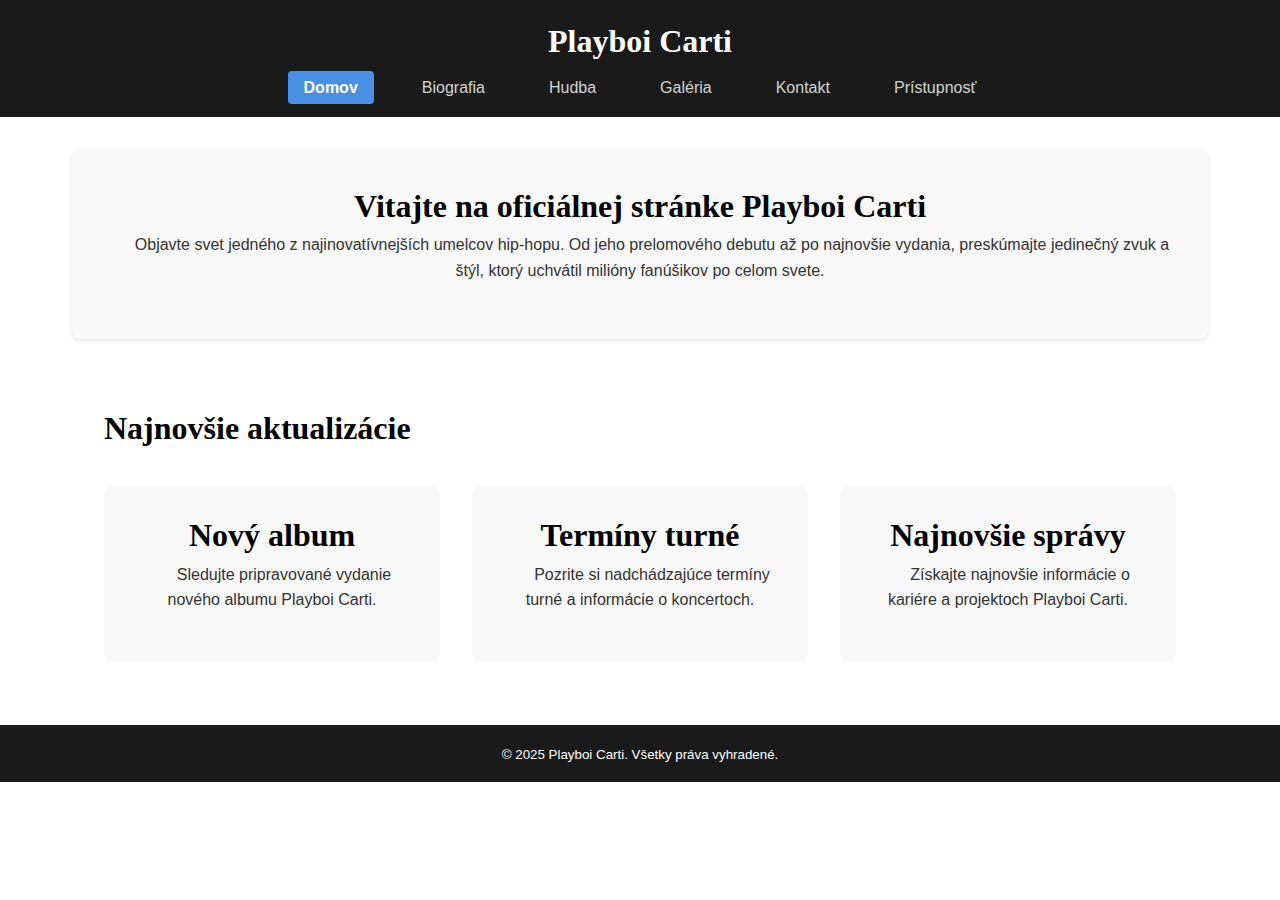
<file: index.html>
<!DOCTYPE html>
<html lang="sk">
  <head>
    <meta charset="UTF-8" />
    <meta name="viewport" content="width=device-width, initial-scale=1.0" />
    <link rel="stylesheet" href="./styles.css" />
    <meta
      name="description"
      content="Oficiálna stránka venovaná Playboi Carti, inovatívnemu americkému raperovi známemu svojim jedinečným štýlom a vplyvnou hudbou." />
    <title>Playboi Carti - Domov</title>
  </head>
  <body>
    <a href="#main-content" class="skip-to-main-content">Preskočiť na hlavný obsah</a>

    <header role="banner">
      <h1>Playboi Carti</h1>
      <nav role="navigation" aria-label="Hlavná navigácia">
        <ul>
          <li><a href="index.html" class="active" aria-current="page">Domov</a></li>
          <li><a href="bio.html">Biografia</a></li>
          <li><a href="music.html">Hudba</a></li>
          <li><a href="gallery.html">Galéria</a></li>
          <li><a href="contact.html">Kontakt</a></li>
          <li><a href="accessibility.html">Prístupnosť</a></li>
        </ul>
      </nav>
    </header>

    <main id="main-content" role="main" tabindex="-1">
      <section class="hero" aria-labelledby="hero-heading">
        <h2 id="hero-heading">Vitajte na oficiálnej stránke Playboi Carti</h2>
        <p>
          Objavte svet jedného z najinovatívnejších umelcov hip-hopu. Od jeho prelomového debutu až
          po najnovšie vydania, preskúmajte jedinečný zvuk a štýl, ktorý uchvátil milióny fanúšikov
          po celom svete.
        </p>
      </section>

      <section class="featured-content" aria-labelledby="featured-heading">
        <h2 id="featured-heading">Najnovšie aktualizácie</h2>
        <div class="featured-grid" role="list">
          <div class="featured-item" role="listitem">
            <h3>Nový album</h3>
            <p>Sledujte pripravované vydanie nového albumu Playboi Carti.</p>
          </div>
          <div class="featured-item" role="listitem">
            <h3>Termíny turné</h3>
            <p>Pozrite si nadchádzajúce termíny turné a informácie o koncertoch.</p>
          </div>
          <div class="featured-item" role="listitem">
            <h3>Najnovšie správy</h3>
            <p>Získajte najnovšie informácie o kariére a projektoch Playboi Carti.</p>
          </div>
        </div>
      </section>
    </main>

    <footer role="contentinfo">
      <span><small>&copy; 2025 Playboi Carti. Všetky práva vyhradené.</small></span>
    </footer>
  </body>
</html>
</file>
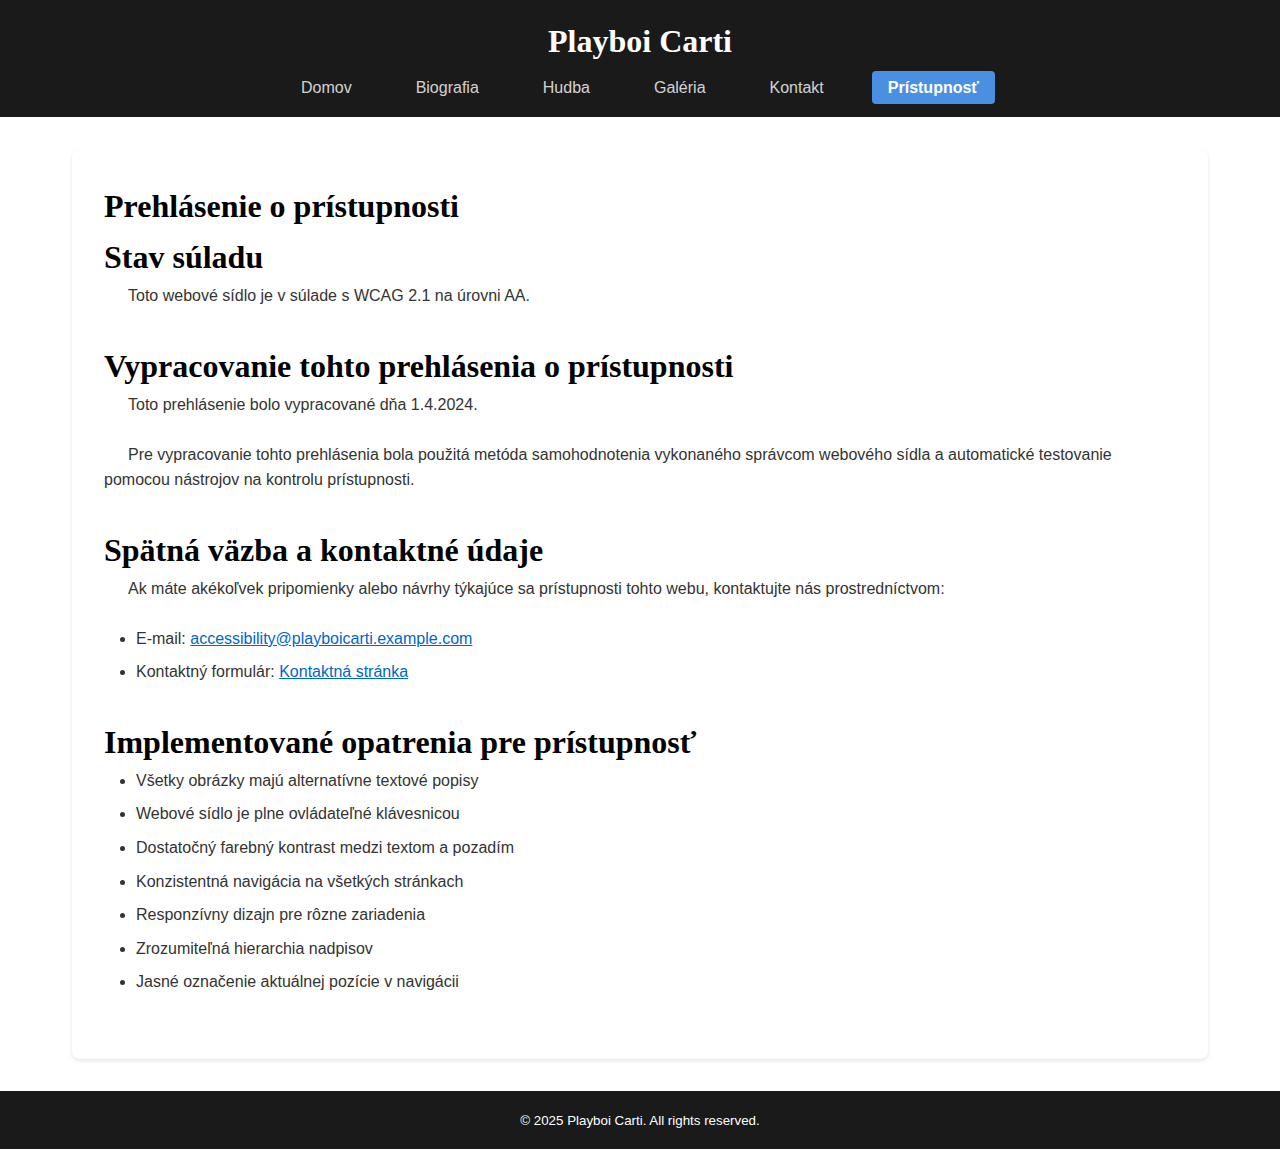
<file: accessibility.html>
<!DOCTYPE html>
<html lang="sk">
  <head>
    <meta charset="UTF-8" />
    <meta name="viewport" content="width=device-width, initial-scale=1.0" />
    <link rel="stylesheet" href="./styles.css" />
    <meta name="description" content="Prehlásenie o prístupnosti webového sídla Playboi Carti." />
    <title>Prehlásenie o prístupnosti - Playboi Carti</title>
  </head>
  <body>
    <header>
      <h1>Playboi Carti</h1>
      <nav>
        <ul>
          <li><a href="index.html">Domov</a></li>
          <li><a href="bio.html">Biografia</a></li>
          <li><a href="music.html">Hudba</a></li>
          <li><a href="gallery.html">Galéria</a></li>
          <li><a href="contact.html">Kontakt</a></li>
          <li><a href="accessibility.html" class="active">Prístupnosť</a></li>
        </ul>
      </nav>
    </header>

    <main>
      <article class="accessibility-statement">
        <h2>Prehlásenie o prístupnosti</h2>

        <section>
          <h3>Stav súladu</h3>
          <p>Toto webové sídlo je v súlade s WCAG 2.1 na úrovni AA.</p>
        </section>

        <section>
          <h3>Vypracovanie tohto prehlásenia o prístupnosti</h3>
          <p>Toto prehlásenie bolo vypracované dňa 1.4.2024.</p>
          <p
            >Pre vypracovanie tohto prehlásenia bola použitá metóda samohodnotenia vykonaného
            správcom webového sídla a automatické testovanie pomocou nástrojov na kontrolu
            prístupnosti.</p
          >
        </section>

        <section>
          <h3>Spätná väzba a kontaktné údaje</h3>
          <p
            >Ak máte akékoľvek pripomienky alebo návrhy týkajúce sa prístupnosti tohto webu,
            kontaktujte nás prostredníctvom:</p
          >
          <ul>
            <li
              >E-mail:
              <a href="mailto:accessibility@playboicarti.example.com"
                >accessibility@playboicarti.example.com</a
              ></li
            >
            <li>Kontaktný formulár: <a href="contact.html">Kontaktná stránka</a></li>
          </ul>
        </section>

        <section>
          <h3>Implementované opatrenia pre prístupnosť</h3>
          <ul>
            <li>Všetky obrázky majú alternatívne textové popisy</li>
            <li>Webové sídlo je plne ovládateľné klávesnicou</li>
            <li>Dostatočný farebný kontrast medzi textom a pozadím</li>
            <li>Konzistentná navigácia na všetkých stránkach</li>
            <li>Responzívny dizajn pre rôzne zariadenia</li>
            <li>Zrozumiteľná hierarchia nadpisov</li>
            <li>Jasné označenie aktuálnej pozície v navigácii</li>
          </ul>
        </section>
      </article>
    </main>

    <footer>
      <span><small>&copy; 2025 Playboi Carti. All rights reserved.</small></span>
    </footer>
  </body>
</html>
</file>
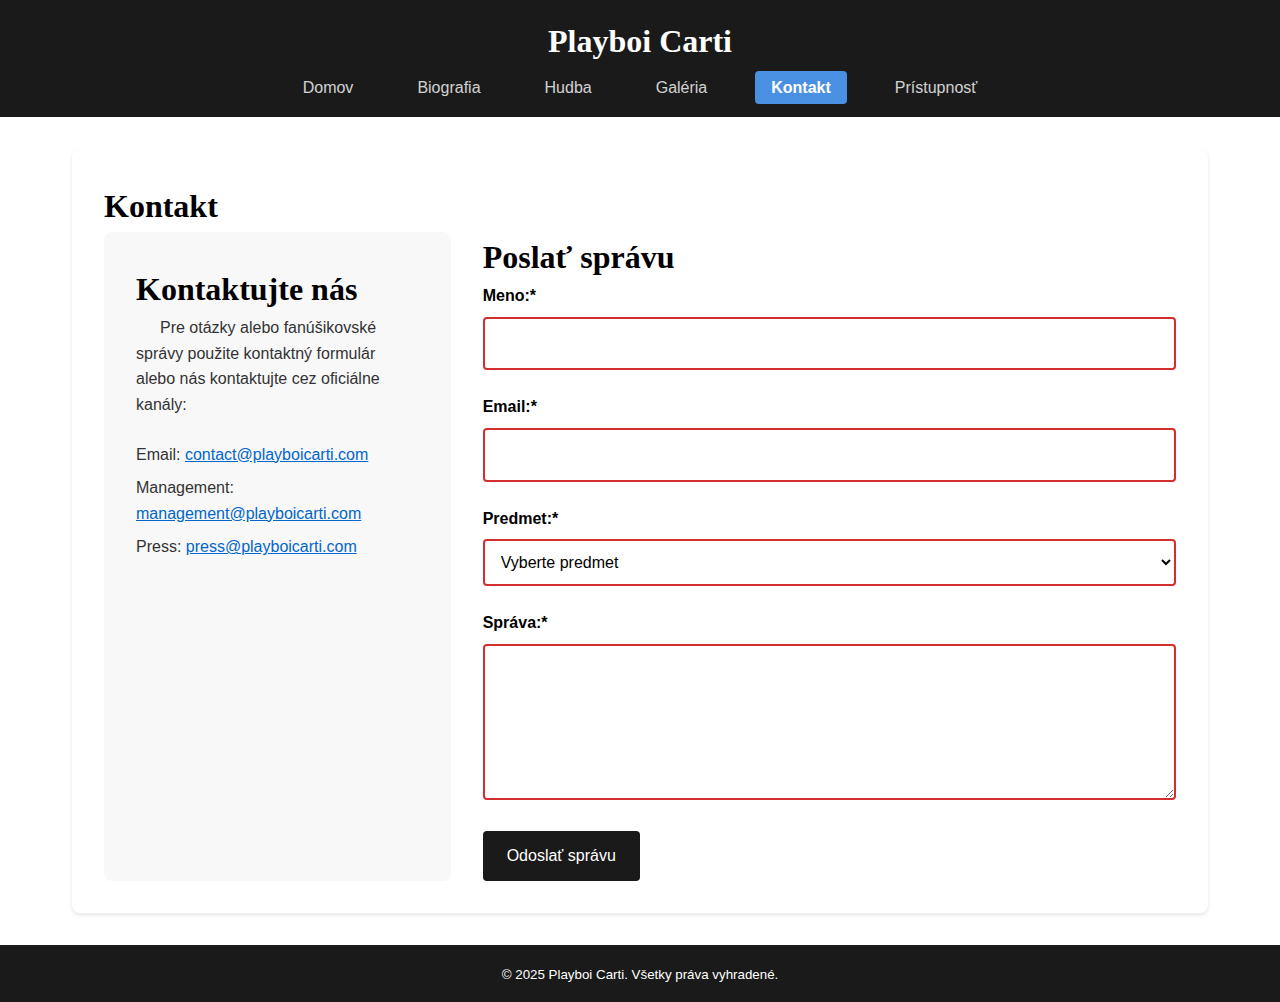
<file: contact.html>
<!DOCTYPE html>
<html lang="sk">
  <head>
    <meta charset="UTF-8" />
    <meta name="viewport" content="width=device-width, initial-scale=1.0" />
    <link rel="stylesheet" href="./styles.css" />
    <meta
      name="description"
      content="Kontaktné informácie a formulár pre spojenie s tímom Playboi Carti." />
    <title>Playboi Carti - Kontakt</title>
  </head>
  <body>
    <a href="#main-content" class="skip-to-main-content">Preskočiť na hlavný obsah</a>

    <header role="banner">
      <h1>Playboi Carti</h1>
      <nav role="navigation" aria-label="Hlavná navigácia">
        <ul>
          <li><a href="index.html">Domov</a></li>
          <li><a href="bio.html">Biografia</a></li>
          <li><a href="music.html">Hudba</a></li>
          <li><a href="gallery.html">Galéria</a></li>
          <li><a href="contact.html" class="active" aria-current="page">Kontakt</a></li>
          <li><a href="accessibility.html">Prístupnosť</a></li>
        </ul>
      </nav>
    </header>

    <main id="main-content" role="main" tabindex="-1">
      <section class="contact-content" aria-labelledby="contact-heading">
        <h2 id="contact-heading">Kontakt</h2>
        <div class="contact-grid">
          <div class="contact-info" role="complementary" aria-labelledby="contact-info-heading">
            <h3 id="contact-info-heading">Kontaktujte nás</h3>
            <p>
              Pre otázky alebo fanúšikovské správy použite kontaktný formulár alebo nás kontaktujte
              cez oficiálne kanály:
            </p>
            <ul class="contact-details">
              <li
                >Email:
                <a href="mailto:contact@playboicarti.com" aria-label="Kontaktný email"
                  >contact@playboicarti.com</a
                ></li
              >
              <li
                >Management:
                <a href="mailto:management@playboicarti.com" aria-label="Email pre management"
                  >management@playboicarti.com</a
                ></li
              >
              <li
                >Press:
                <a href="mailto:press@playboicarti.com" aria-label="Email pre tlač"
                  >press@playboicarti.com</a
                ></li
              >
            </ul>
          </div>
          <div class="contact-form">
            <h3 id="form-heading">Poslať správu</h3>
            <form action="#" method="POST" role="form" aria-labelledby="form-heading">
              <div class="form-group">
                <label for="name">Meno:<span class="required" aria-hidden="true">*</span></label>
                <input
                  type="text"
                  id="name"
                  name="name"
                  required
                  aria-required="true"
                  minlength="2"
                  aria-describedby="name-error" />
                <span id="name-error" class="error" role="alert"></span>
              </div>
              <div class="form-group">
                <label for="email">Email:<span class="required" aria-hidden="true">*</span></label>
                <input
                  type="email"
                  id="email"
                  name="email"
                  required
                  aria-required="true"
                  aria-describedby="email-error" />
                <span id="email-error" class="error" role="alert"></span>
              </div>
              <div class="form-group">
                <label for="subject"
                  >Predmet:<span class="required" aria-hidden="true">*</span></label
                >
                <select
                  id="subject"
                  name="subject"
                  required
                  aria-required="true"
                  aria-describedby="subject-error">
                  <option value="">Vyberte predmet</option>
                  <option value="fan">Fanúšikovská správa</option>
                  <option value="business">Obchodný dotaz</option>
                  <option value="press">Tlačový dotaz</option>
                  <option value="other">Iné</option>
                </select>
                <span id="subject-error" class="error" role="alert"></span>
              </div>
              <div class="form-group">
                <label for="message"
                  >Správa:<span class="required" aria-hidden="true">*</span></label
                >
                <textarea
                  id="message"
                  name="message"
                  rows="5"
                  required
                  aria-required="true"
                  minlength="10"
                  aria-describedby="message-error"></textarea>
                <span id="message-error" class="error" role="alert"></span>
              </div>
              <button type="submit" aria-label="Odoslať správu">Odoslať správu</button>
            </form>
          </div>
        </div>
      </section>
    </main>

    <footer role="contentinfo">
      <span><small>&copy; 2025 Playboi Carti. Všetky práva vyhradené.</small></span>
    </footer>
  </body>
</html>
</file>
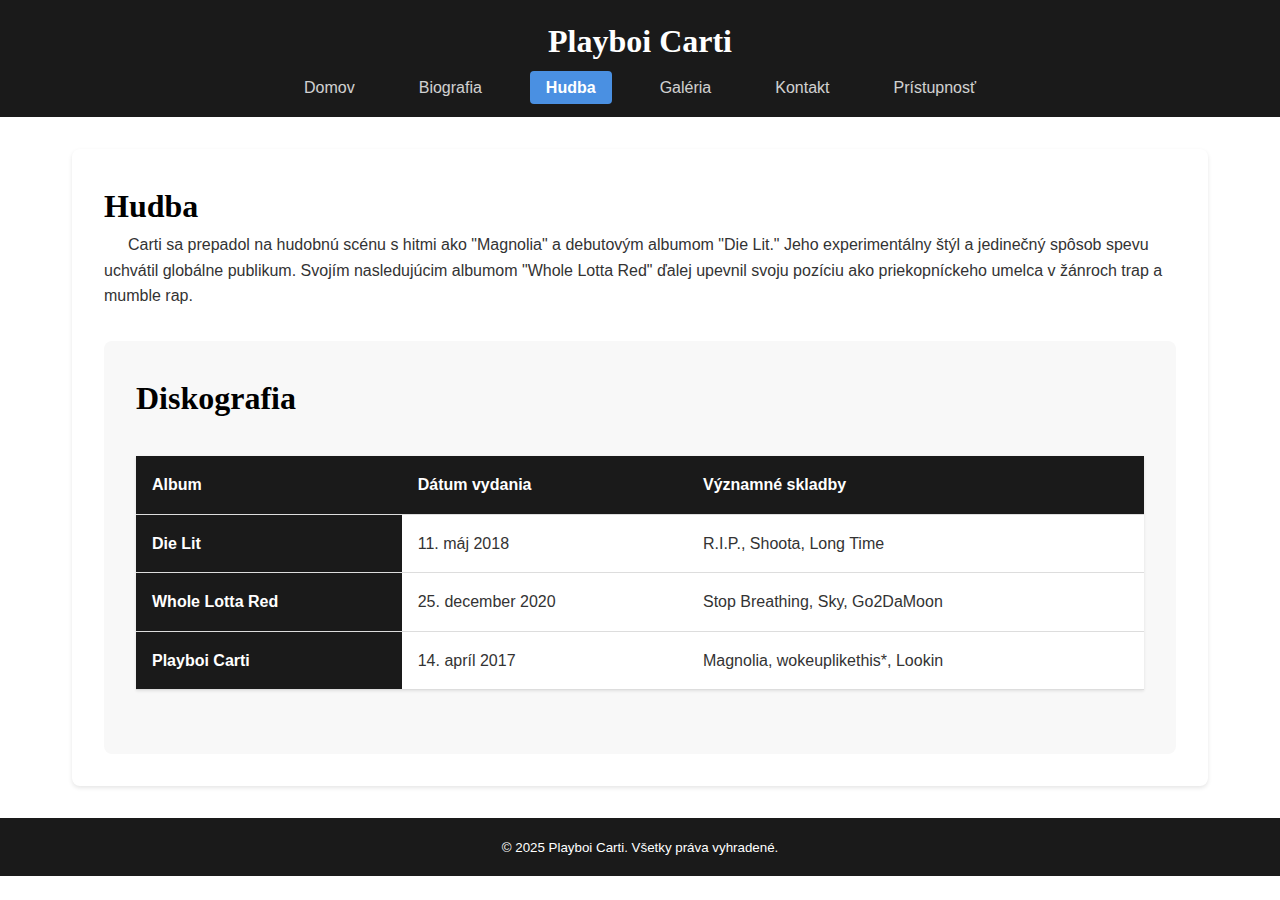
<file: music.html>
<!DOCTYPE html>
<html lang="sk">
  <head>
    <meta charset="UTF-8" />
    <meta name="viewport" content="width=device-width, initial-scale=1.0" />
    <link rel="stylesheet" href="./styles.css" />
    <meta
      name="description"
      content="Diskografia a informácie o hudbe Playboi Carti, vrátane albumov, singlov a významných skladieb." />
    <title>Playboi Carti - Hudba</title>
  </head>
  <body>
    <a href="#main-content" class="skip-to-main-content">Preskočiť na hlavný obsah</a>

    <header role="banner">
      <h1>Playboi Carti</h1>
      <nav role="navigation" aria-label="Hlavná navigácia">
        <ul>
          <li><a href="index.html">Domov</a></li>
          <li><a href="bio.html">Biografia</a></li>
          <li><a href="music.html" class="active" aria-current="page">Hudba</a></li>
          <li><a href="gallery.html">Galéria</a></li>
          <li><a href="contact.html">Kontakt</a></li>
          <li><a href="accessibility.html">Prístupnosť</a></li>
        </ul>
      </nav>
    </header>

    <main id="main-content" role="main" tabindex="-1">
      <section class="music-content" aria-labelledby="music-heading">
        <h2 id="music-heading">Hudba</h2>
        <div class="music-intro">
          <p>
            Carti sa prepadol na hudobnú scénu s hitmi ako "Magnolia" a debutovým albumom "Die Lit."
            Jeho experimentálny štýl a jedinečný spôsob spevu uchvátil globálne publikum. Svojím
            nasledujúcim albumom "Whole Lotta Red" ďalej upevnil svoju pozíciu ako priekopníckeho
            umelca v žánroch trap a mumble rap.
          </p>
        </div>

        <div class="discography" aria-labelledby="discography-heading">
          <h3 id="discography-heading">Diskografia</h3>
          <table role="grid" aria-label="Diskografia Playboi Carti">
            <thead>
              <tr>
                <th scope="col">Album</th>
                <th scope="col">Dátum vydania</th>
                <th scope="col">Významné skladby</th>
              </tr>
            </thead>
            <tbody>
              <tr>
                <th scope="row">Die Lit</th>
                <td>11. máj 2018</td>
                <td>R.I.P., Shoota, Long Time</td>
              </tr>
              <tr>
                <th scope="row">Whole Lotta Red</th>
                <td>25. december 2020</td>
                <td>Stop Breathing, Sky, Go2DaMoon</td>
              </tr>
              <tr>
                <th scope="row">Playboi Carti</th>
                <td>14. apríl 2017</td>
                <td>Magnolia, wokeuplikethis*, Lookin</td>
              </tr>
            </tbody>
          </table>
        </div>
      </section>
    </main>

    <footer role="contentinfo">
      <span><small>&copy; 2025 Playboi Carti. Všetky práva vyhradené.</small></span>
    </footer>
  </body>
</html>
</file>
<file: styles.css>
/* Reset and Normalize */
*,
*::before,
*::after {
  box-sizing: border-box;
  margin: 0;
  padding: 0;
}

html {
  font-size: 16px;
  -webkit-text-size-adjust: 100%;
  -webkit-tap-highlight-color: transparent;
}

body {
  min-height: 100vh;
  scroll-behavior: smooth;
  text-rendering: optimizeLegibility;
  font-family: Arial, sans-serif;
  font-size: 16px;
  line-height: 1.6;
  background-color: #ffffff;
  color: #333333;
  margin: 0;
  padding: 0;
}

img,
picture,
video,
canvas,
svg {
  display: block;
  max-width: 100%;
}

input,
button,
textarea,
select {
  font: inherit;
}

/* Remove default styles */
ul,
ol {
  list-style: none;
}

a {
  text-decoration: none;
  color: inherit;
}

h1,
h2,
h3,
h4,
h5,
h6 {
  font-family: Georgia, serif;
  font-size: 2rem;
  color: #000000;
}

p {
  text-indent: 1.5em;
  margin-bottom: 1.5em;
}

header,
footer {
  background-color: #1a1a1a;
  color: #ffffff;
  padding: 1rem 0;
  text-align: center;
}

header h1 {
  color: #ffffff;
  margin-bottom: 0.5rem;
}

main {
  background-color: #ffffff;
  color: #333333;
  max-width: 1200px;
  margin: 0 auto;
  padding: 2rem;
}

/* Navigation */
nav ul {
  padding: 0;
  display: flex;
  justify-content: center;
  gap: 2rem;
  margin: 0;
  flex-wrap: wrap;
}

nav a {
  color: #ffffff;
  opacity: 0.8;
  transition: 0.2s;
  padding: 0.5rem 1rem;
  border-radius: 4px;
  text-decoration: none;
}

nav a:hover,
nav a:focus {
  opacity: 1;
  background-color: rgba(255, 255, 255, 0.1);
}

nav a.active {
  opacity: 1;
  background-color: #4a90e2;
  color: #ffffff;
  font-weight: bold;
}

nav a.active:hover,
nav a.active:focus {
  background-color: #357abd;
}

/* Container Styles */
.container {
  max-width: 1200px;
  margin: 0 auto;
  padding: 0 1rem;
}

/* Content Sections */
.hero,
.bio-content,
.music-content,
.gallery-content,
.contact-content,
.accessibility-statement {
  max-width: 100%;
  margin: 0 auto;
  padding: 2rem;
  background-color: #ffffff;
  border-radius: 8px;
  box-shadow: 0 2px 4px rgba(0, 0, 0, 0.1);
}

/* Home page styles */
.hero {
  text-align: center;
  background-color: #f8f8f8;
  margin-bottom: 2rem;
}

.featured-content {
  padding: 2rem;
  background-color: #ffffff;
}

.featured-grid {
  display: grid;
  grid-template-columns: repeat(auto-fit, minmax(250px, 1fr));
  gap: 2rem;
  margin-top: 2rem;
}

.featured-item {
  padding: 1.5rem;
  background-color: #f8f8f8;
  border-radius: 8px;
  text-align: center;
}

/* Biography page styles */
.bio-grid {
  display: grid;
  grid-template-columns: 1fr 1fr;
  gap: 2rem;
  align-items: start;
}

.bio-image img {
  width: 100%;
  border-radius: 8px;
  box-shadow: 0 4px 8px rgba(0, 0, 0, 0.1);
}

/* Music page styles */
.music-intro {
  margin-bottom: 2rem;
}

.discography {
  padding: 2rem;
  background-color: #f8f8f8;
  border-radius: 8px;
}

/* Gallery styles */
.gallery-grid {
  display: grid;
  grid-template-columns: repeat(auto-fit, minmax(300px, 1fr));
  gap: 2rem;
}

.gallery-grid figure {
  cursor: pointer;
}

figure {
  margin: 0;
  position: relative;
  overflow: hidden;
  border-radius: 8px;
  box-shadow: 0 4px 8px rgba(0, 0, 0, 0.1);
}

figure img {
  width: 100%;
  height: 300px;
  object-fit: cover;
  transition: transform 0.3s ease;
}

figure:hover img {
  transform: scale(1.05);
}

figcaption {
  position: absolute;
  bottom: 0;
  left: 0;
  right: 0;
  background: rgba(0, 0, 0, 0.7);
  color: white;
  padding: 1rem;
  text-align: center;
  transform: translateY(100%);
  transition: transform 0.3s ease;
}

figure:hover figcaption {
  transform: translateY(0);
}

/* Contact page styles */
.contact-grid {
  display: grid;
  grid-template-columns: 1fr 2fr;
  gap: 2rem;
}

.contact-info {
  background-color: #f8f8f8;
  padding: 2rem;
  border-radius: 8px;
}

.contact-details {
  margin-top: 1rem;
}

.contact-details li {
  margin-bottom: 0.5rem;
}

.form-group {
  margin-bottom: 1.5rem;
}

.form-group label {
  display: block;
  margin-bottom: 0.5rem;
  font-weight: bold;
  color: #000000;
}

.form-group input,
.form-group select,
.form-group textarea {
  width: 100%;
  padding: 0.75rem;
  border: 2px solid #666666;
  border-radius: 4px;
  background-color: #ffffff;
  color: #000000;
}

.form-group input:focus,
.form-group select:focus,
.form-group textarea:focus {
  border-color: #4a90e2;
  box-shadow: 0 0 0 2px rgba(74, 144, 226, 0.2);
}

button[type="submit"] {
  background-color: #1a1a1a;
  color: white;
  padding: 0.75rem 1.5rem;
  border: none;
  border-radius: 4px;
  cursor: pointer;
  transition: background-color 0.3s ease;
}

button[type="submit"]:hover {
  background-color: #333;
}

/* Table styles */
table {
  width: 100%;
  border-collapse: collapse;
  margin: 2rem 0;
  background-color: #ffffff;
  box-shadow: 0 1px 3px rgba(0, 0, 0, 0.1);
}

th,
td {
  padding: 1rem;
  text-align: left;
  border-bottom: 1px solid #ddd;
}

th {
  background-color: #1a1a1a;
  color: #ffffff;
  font-weight: bold;
}

tr:hover {
  background-color: #f5f5f5;
}

/* Accessibility Improvements */
:focus {
  outline: 3px solid #4a90e2;
  outline-offset: 2px;
}

:focus:not(:focus-visible) {
  outline: none;
}

:focus-visible {
  outline: 3px solid #4a90e2;
  outline-offset: 2px;
}

/* Skip to main content link */
.skip-to-main-content {
  position: absolute;
  width: 1px;
  height: 1px;
  padding: 0;
  margin: -1px;
  overflow: hidden;
  clip: rect(0, 0, 0, 0);
  white-space: nowrap;
  border: 0;
}

.skip-to-main-content:focus {
  position: fixed;
  top: 0;
  left: 50%;
  transform: translateX(-50%);
  width: auto;
  height: auto;
  padding: 1rem;
  margin: 0;
  overflow: visible;
  clip: auto;
  background-color: #ffffff;
  color: #000000;
  text-decoration: none;
  z-index: 9999;
}

.accessibility-statement section {
  margin-bottom: 2rem;
}

.accessibility-statement ul {
  list-style: disc;
  margin-left: 2rem;
}

.accessibility-statement li {
  margin-bottom: 0.5rem;
}

/* High contrast text improvements */
a {
  color: #0066cc;
  text-decoration: underline;
}

a:hover,
a:focus {
  color: #003366;
  text-decoration: none;
}

/* Error states */
.form-group .error {
  color: #d32f2f;
  font-size: 0.875rem;
  margin-top: 0.25rem;
}

.form-group input:invalid,
.form-group select:invalid,
.form-group textarea:invalid {
  border-color: #d32f2f;
}

/* Responsive Design */
@media screen and (max-width: 1024px) {
  .bio-grid,
  .contact-grid {
    grid-template-columns: 1fr;
  }

  .container,
  main {
    padding: 1.5rem;
  }

  .hero,
  .bio-content,
  .music-content,
  .gallery-content,
  .contact-content,
  .accessibility-statement {
    padding: 1.5rem;
  }
}

@media screen and (max-width: 768px) {
  html {
    font-size: 14px;
  }

  nav ul {
    flex-direction: column;
    align-items: center;
  }

  .featured-grid,
  .gallery-grid {
    grid-template-columns: 1fr;
  }

  .hero,
  .bio-content,
  .music-content,
  .gallery-content,
  .contact-content,
  .accessibility-statement {
    padding: 1rem;
  }
}

@media screen and (max-width: 480px) {
  html {
    font-size: 12px;
  }

  header h1 {
    font-size: 1.5rem;
  }

  nav ul {
    gap: 1rem;
  }

  main {
    padding: 1rem;
  }

  .featured-item,
  .contact-info,
  .discography {
    padding: 1rem;
  }
}

/* Print styles */
@media print {
  body {
    font-family: "Times New Roman", serif;
    color: #000000;
    background: #ffffff;
  }

  h1,
  h2,
  h3 {
    font-family: Arial, sans-serif;
  }

  a {
    color: #000000;
    text-decoration: underline;
  }

  a[href^="http"]:after {
    content: " (" attr(href) ")";
  }

  nav,
  .contact-form,
  button {
    display: none;
  }

  main {
    padding: 0;
  }

  figure {
    break-inside: avoid;
    margin-bottom: 2rem;
  }

  figcaption {
    position: static;
    background: none;
    color: black;
    transform: none;
  }
}
</file>
